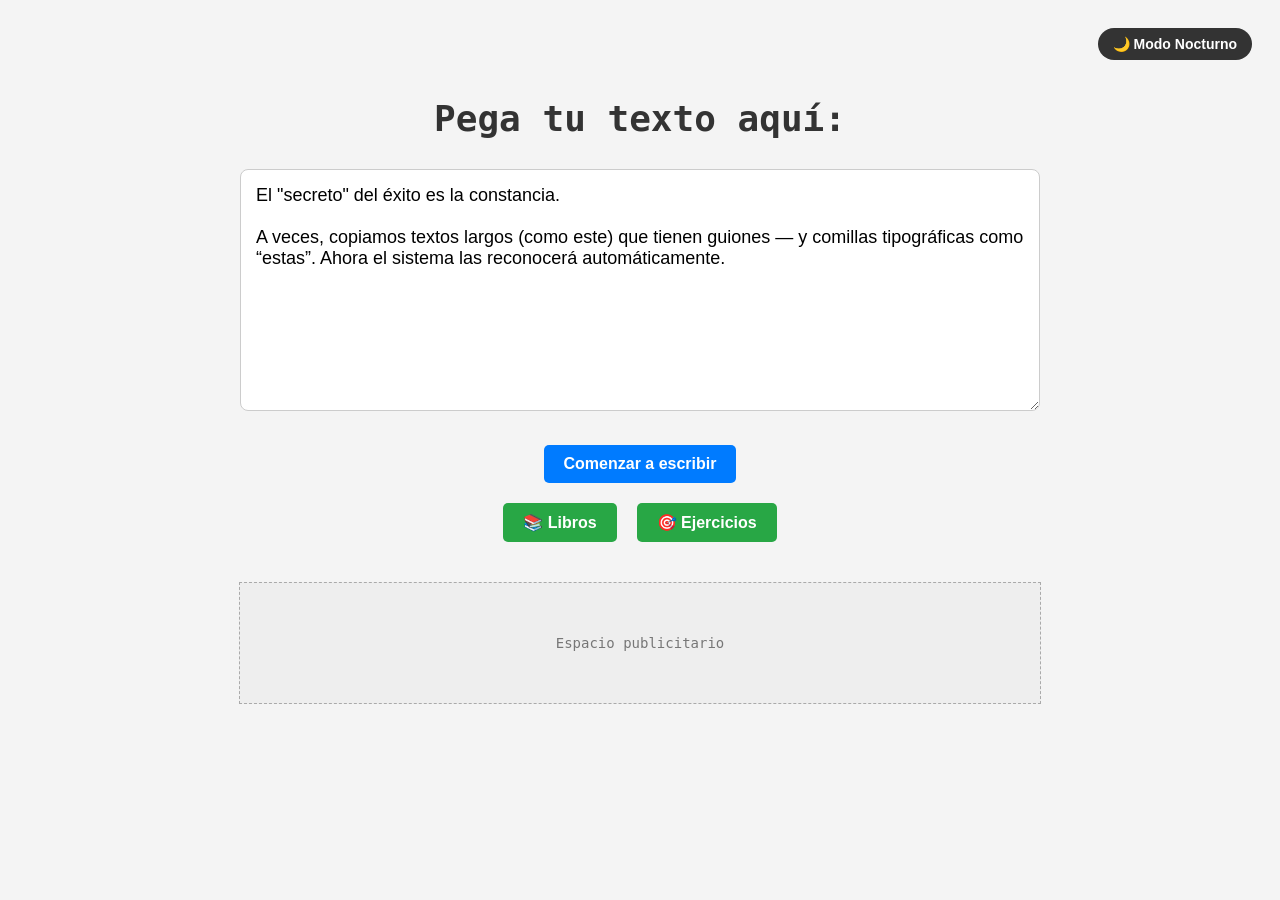
<file: index.html>
<!DOCTYPE html>
<html lang="es">
<head>
    <meta charset="UTF-8">
    <title>TypeAnything</title>

    <link rel="stylesheet" href="css/estilo.css">
<script>
if(localStorage.getItem("tema") === "oscuro"){
    document.documentElement.classList.add("modo-oscuro");
}
</script>
    
</head>

<body>

    <button id="boton-tema">🌙 Modo Nocturno</button>
<div id="pantalla-inicio">
<h2>Pega tu texto aquí:</h2>
<textarea id="texto-entrada" rows="10">El "secreto" del éxito es la constancia.

A veces, copiamos textos largos (como este) que tienen guiones — y comillas tipográficas como “estas”. Ahora el sistema las reconocerá automáticamente.</textarea><br><br>
<button id="boton-empezar">Comenzar a escribir</button></div>
<div id="pantalla-escritura" style="display:none">
<div id="estadisticas"><span>Tiempo: <span id="tiempo">0</span>s</span> | <span><span id="wpm">0</span> WPM</span> | <span>Precisión: <span id="precision">100</span>%</span> | <span>Pág: <span id="num-pagina">1</span>/<span id="total-paginas">1</span></span><button id="boton-reiniciar">Cambiar texto</button></div>
<div id="texto-mostrar"></div></div>


<div id="opciones-practica">

    <button onclick="location.href='libros.html'">
        📚 Libros
    </button>

    <button onclick="location.href='ejercicios.html'">
        🎯 Ejercicios
    </button>

</div>
    
    
</div>
<div id="publicidad">
    Espacio publicitario
</div>

<script src="js/libros.js"></script>
<script src="js/ejercicios.js"></script>
<script src="js/app.js"></script>
<script src="js/tema.js"></script>
</body>
</html>
</file>
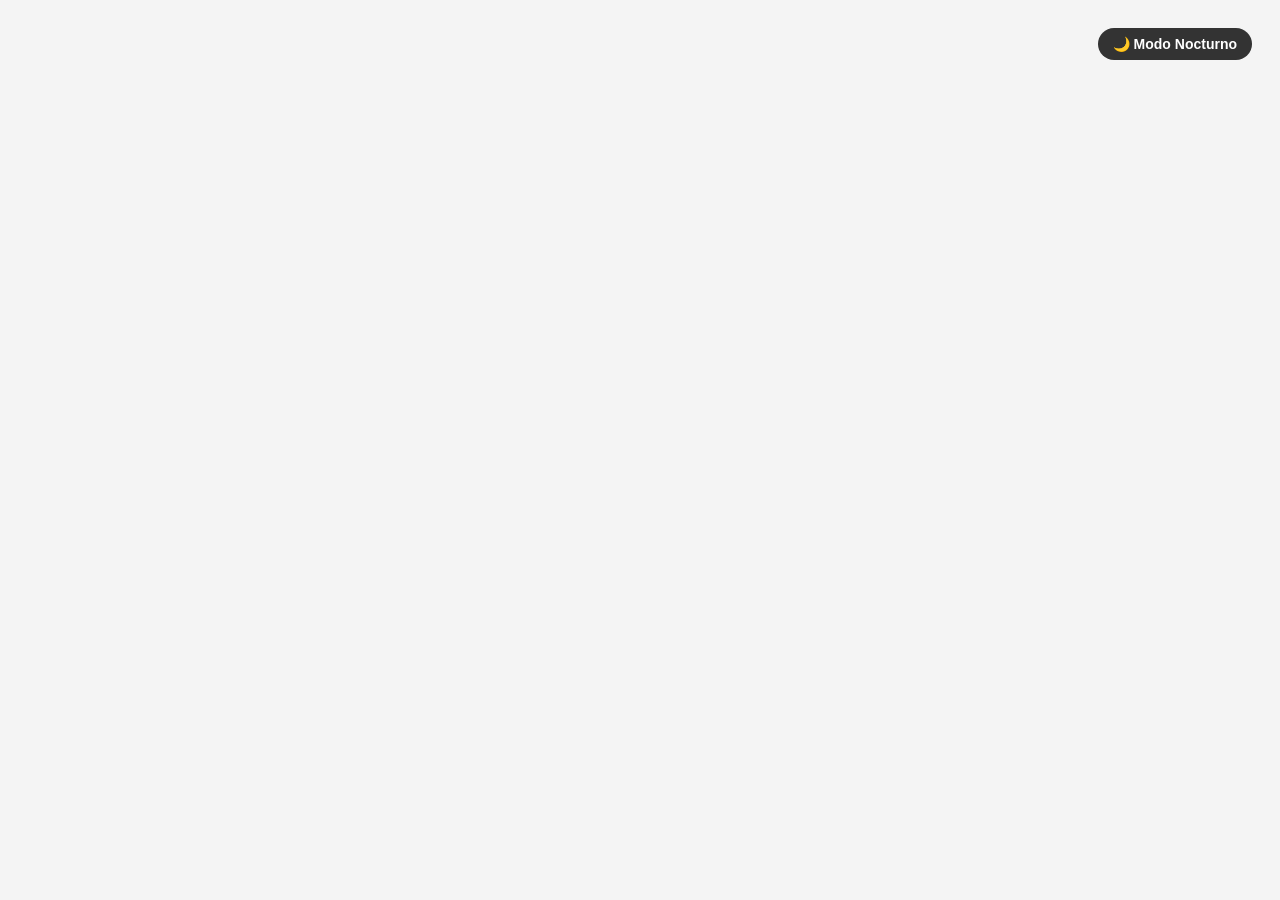
<file: capitulos.html>
<!DOCTYPE html>
<html lang="es">

<head>
<meta charset="UTF-8">
<title>Capitulos - TypeAnything</title>

<link rel="stylesheet" href="css/estilo.css">

    <script>
if(localStorage.getItem("tema") === "oscuro"){
    document.documentElement.classList.add("modo-oscuro");
}
</script>

</head>

<body>

    <button id="boton-tema">🌙 Modo Nocturno</button>
    
<h1 id="titulo-libro"></h1>

<div id="lista-capitulos"></div>


<script src="js/textos/eloquentjavascript.js"></script>
<script src="js/textos/sentireselsecreto.js"></script>
<script src="js/textos/lafeestufortuna.js"></script>
<script src="js/libros.js"></script>

<script>

const parametros =
new URLSearchParams(window.location.search);


const idLibro =
parametros.get("libro");


const libro =
libros.find(l=>l.id===idLibro);


const titulo =
document.getElementById("titulo-libro");


const lista =
document.getElementById("lista-capitulos");


titulo.textContent =
libro.titulo;


libro.capitulos.forEach((cap,index)=>{

    let boton=document.createElement("button");

    boton.textContent=cap.nombre;


    boton.onclick=()=>{

        console.log(cap.texto);

        localStorage.setItem(
            "textoPractica",
            cap.texto
        );

        window.location.href="index.html";

    };


    lista.appendChild(boton);

});




</script>
    <script src="js/tema.js"></script>
</file>
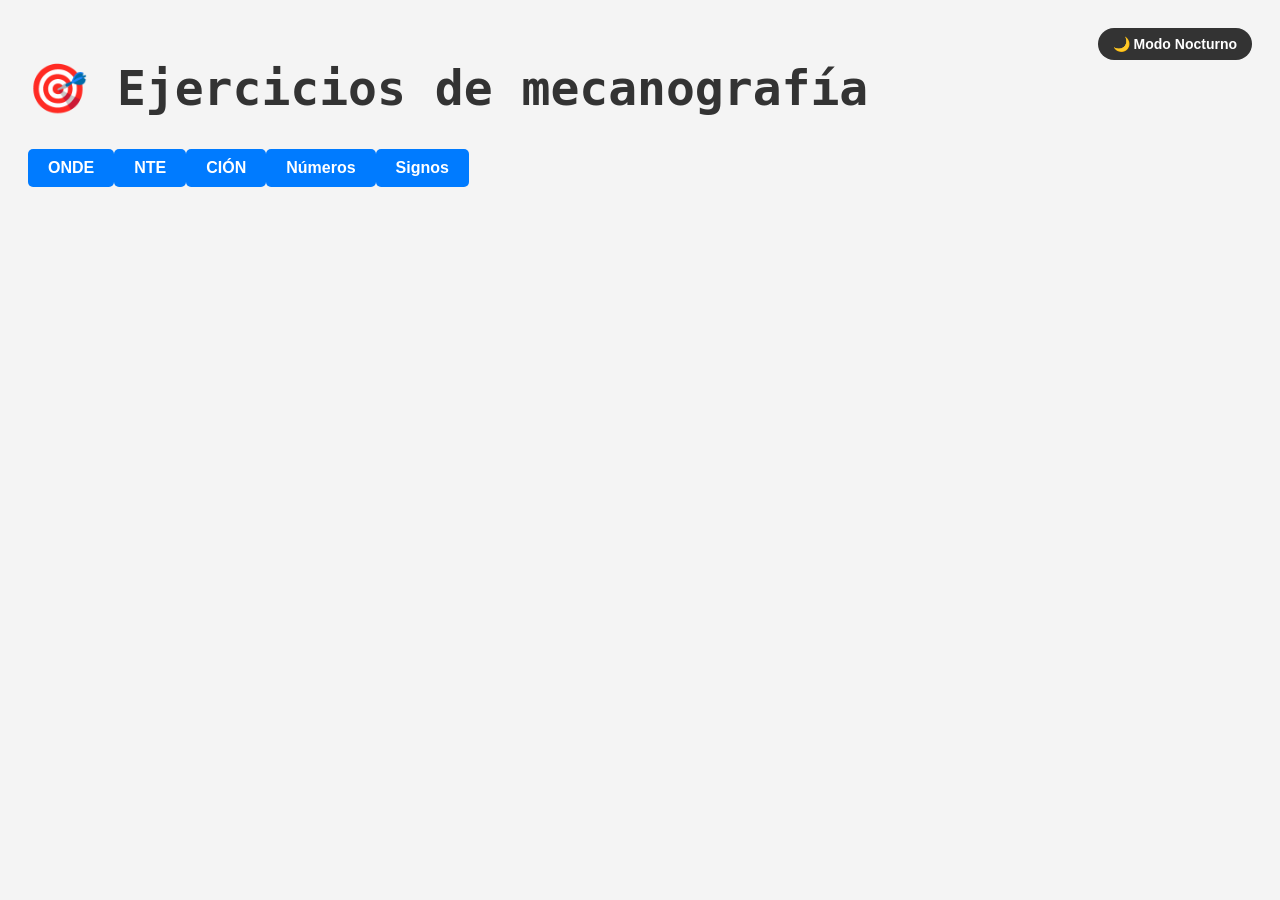
<file: ejercicios.html>
<!DOCTYPE html>
<html lang="es">
<head>
    <meta charset="UTF-8">
    <title>Ejercicios</title>
    <link rel="stylesheet" href="css/estilo.css">

    <script>
if(localStorage.getItem("tema") === "oscuro"){
    document.documentElement.classList.add("modo-oscuro");
}
</script>
</head>
<body>

    <button id="boton-tema">🌙 Modo Nocturno</button>
    
<h1>🎯 Ejercicios de mecanografía</h1>

<div id="lista-ejercicios"></div>

<script src="js/ejercicios.js"></script>


<script>

const lista = document.getElementById("lista-ejercicios");

ejercicios.forEach(ejercicio=>{

    const boton = document.createElement("button");

    boton.textContent = ejercicio.nombre;

    boton.onclick = ()=>{

        localStorage.setItem(
            "textoPractica",
            ejercicio.texto
        );

        window.location.href = "index.html";

    };

    lista.appendChild(boton);

});
</script>

    <script src="js/tema.js"></script>
    
</body>
</html>
</file>
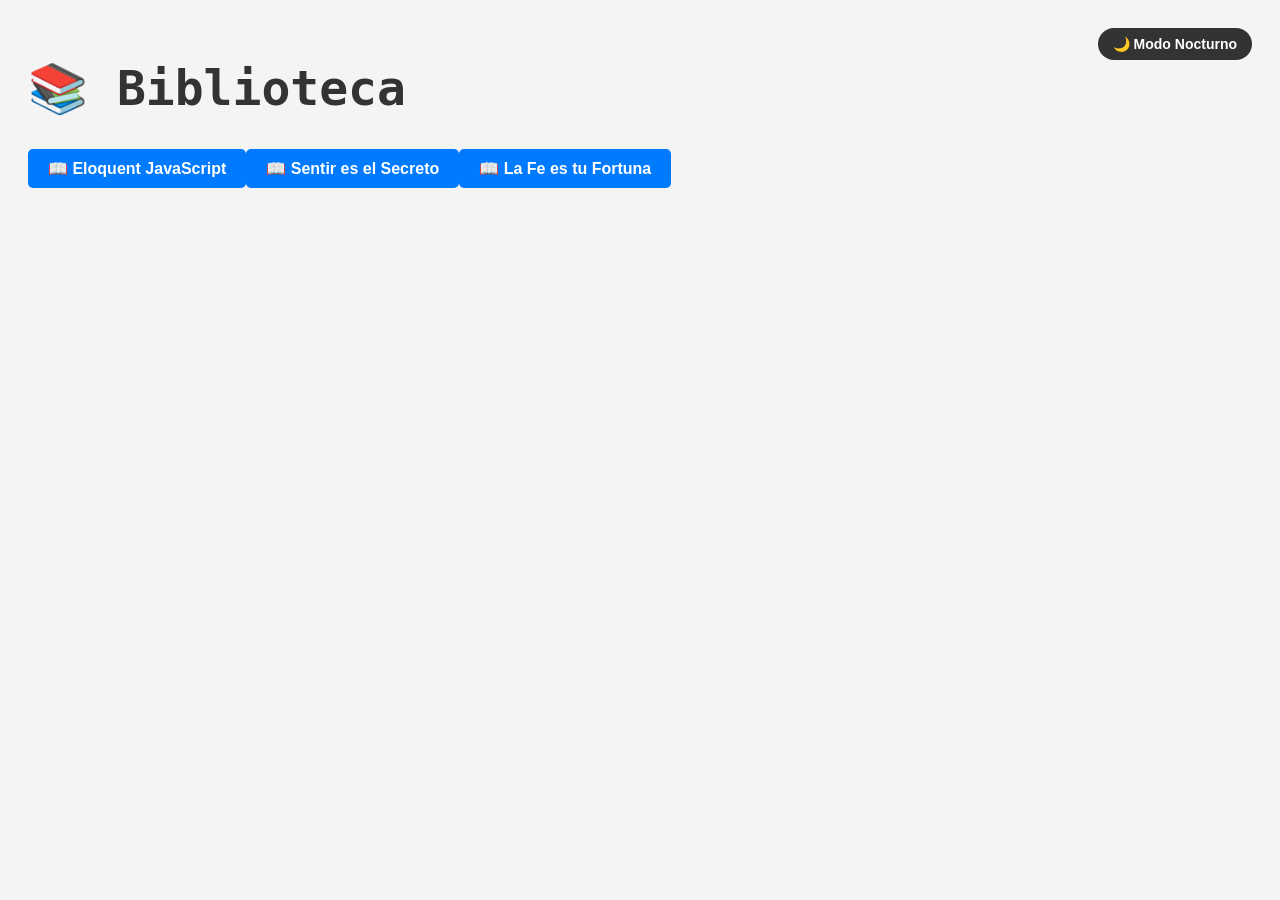
<file: libros.html>
<!DOCTYPE html>
<html lang="es">
<head>
    <meta charset="UTF-8">
    <title>Biblioteca - TypeAnything</title>
    <link rel="stylesheet" href="css/estilo.css">

    <script>
if(localStorage.getItem("tema") === "oscuro"){
    document.documentElement.classList.add("modo-oscuro");
}
</script>
</head>

<body>

<button id="boton-tema">🌙 Modo Nocturno</button>

<h1>📚 Biblioteca</h1>

<div id="lista-libros"></div>

<script src="js/textos/eloquentjavascript.js"></script>
<script src="js/textos/sentireselsecreto.js"></script>
<script src="js/textos/lafeestufortuna.js"></script>
<script src="js/libros.js"></script>

<script>

const lista = document.getElementById("lista-libros");

libros.forEach(libro=>{

    let boton=document.createElement("button");

    boton.textContent="📖 " + libro.titulo;

    boton.onclick=()=>{
        window.location.href="capitulos.html?libro=" + libro.id;
    };

    lista.appendChild(boton);

});

</script>

<script src="js/tema.js"></script>

</body>
</html>
</file>
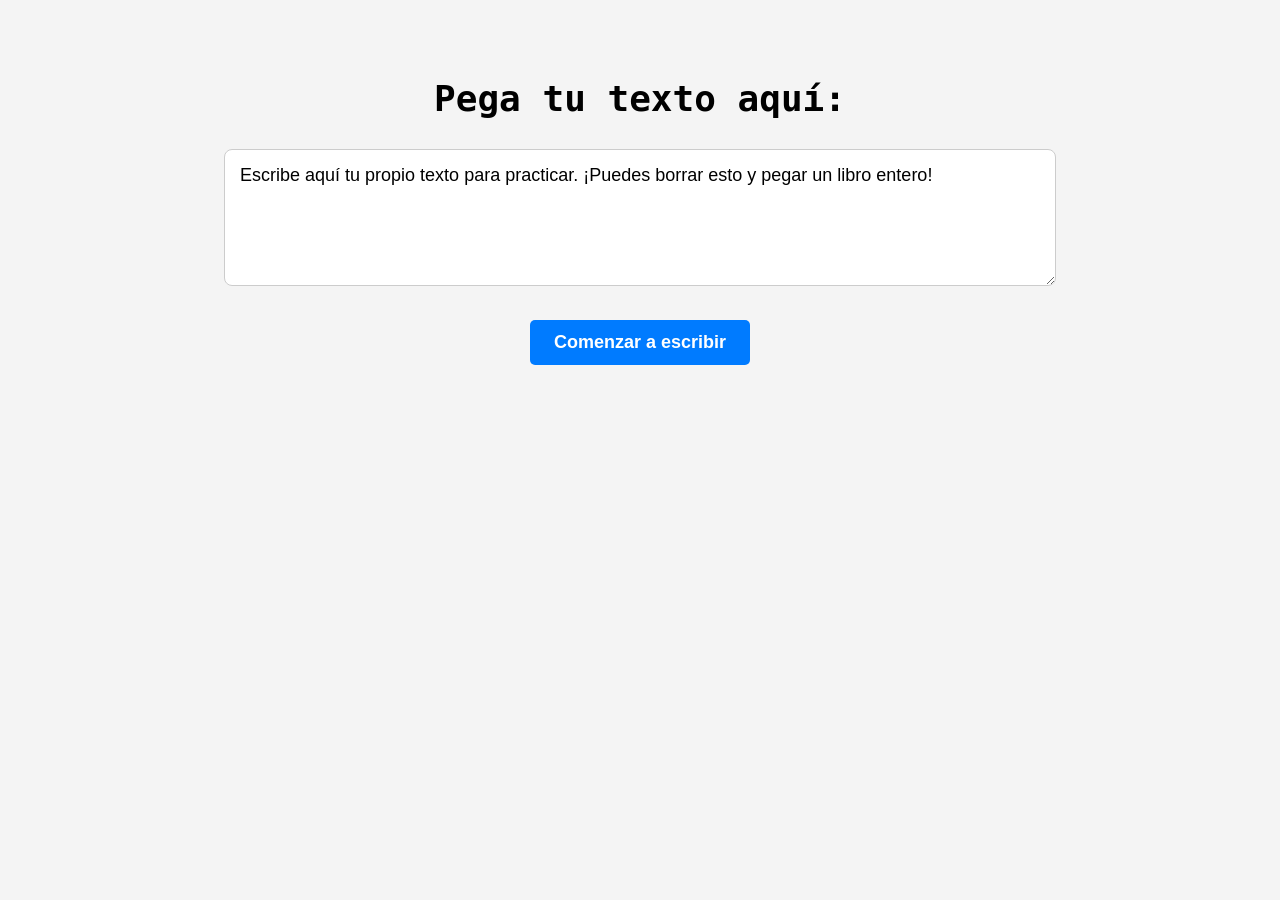
<file: TypeAnything.html>
<!DOCTYPE html>
<html lang="es">
<head>
    <meta charset="UTF-8">
    <title>Mi Typelit Personalizado</title>
    <style>
        /* --- ESTILOS VISUALES (CSS) --- */
        body { 
            font-family: monospace; 
            font-size: 24px; 
            padding: 40px; 
            background-color: #f4f4f4;
        }

        #pantalla-inicio {
            text-align: center;
        }
        
        textarea {
            width: 100%;
            max-width: 800px;
            padding: 15px;
            font-family: Arial, sans-serif;
            font-size: 18px;
            border-radius: 8px;
            border: 1px solid #ccc;
        }

        #texto-mostrar { 
            line-height: 1.6; 
            max-width: 800px; 
            margin: 0 auto;
            color: #666;
            white-space: pre-wrap; 
            text-align: left;
        }
        
        /* Colores de las letras */
        .correcto { 
            color: #a0a0a0; 
        } 
        .incorrecto { 
            color: white;
            background-color: #ff4c4c; 
        }
        .actual { 
            background-color: #d0e8ff; 
            border-bottom: 2px solid blue;
        }

        /* Panel de estadísticas */
        #estadisticas {
            text-align: center;
            font-size: 20px;
            font-weight: bold;
            margin-bottom: 30px;
            color: #333;
            background-color: #e0e0e0;
            padding: 15px;
            border-radius: 8px;
            display: flex;
            justify-content: center;
            align-items: center;
            gap: 20px;
        }

        /* Estilos generales para botones */
        button {
            padding: 12px 24px;
            font-size: 18px;
            cursor: pointer;
            border: none;
            border-radius: 5px;
            background-color: #007bff; /* Azul */
            color: white;
            font-weight: bold;
            transition: 0.2s;
        }
        
        button:hover {
            background-color: #0056b3; /* Azul más oscuro al pasar el mouse */
        }

        /* Estilo especial para el botón de reiniciar */
        #boton-reiniciar {
            background-color: #dc3545; /* Rojo */
            font-size: 16px;
            padding: 8px 16px;
        }

        #boton-reiniciar:hover {
            background-color: #c82333;
        }
    </style>
</head>
<body>
    <!-- PANTALLA 1: Inicio -->
    <div id="pantalla-inicio">
        <h2>Pega tu texto aquí:</h2>
        <textarea id="texto-entrada" rows="5">Escribe aquí tu propio texto para practicar. ¡Puedes borrar esto y pegar un libro entero!</textarea>
        <br><br>
        <button id="boton-empezar">Comenzar a escribir</button>
    </div>
    
    <!-- PANTALLA 2: Escritura -->
    <div id="pantalla-escritura" style="display: none;">
        <div id="estadisticas">
            <span>Tiempo: <span id="tiempo">0</span>s</span> | 
            <span>Velocidad: <span id="wpm">0</span> WPM</span>
            <!-- Aquí agregamos el nuevo botón -->
            <button id="boton-reiniciar">Reiniciar / Cambiar texto</button>
        </div>
        <div id="texto-mostrar"></div>
    </div>

    <!-- --- CEREBRO DE LA APP (JavaScript) --- -->
    <script>
        const pantallaInicio = document.getElementById('pantalla-inicio');
        const pantallaEscritura = document.getElementById('pantalla-escritura');
        const textoEntrada = document.getElementById('texto-entrada');
        const botonEmpezar = document.getElementById('boton-empezar');
        const botonReiniciar = document.getElementById('boton-reiniciar');
        const textoMostrar = document.getElementById('texto-mostrar');
        const vistaTiempo = document.getElementById('tiempo');
        const vistaWpm = document.getElementById('wpm');

        let letras = [];
        let indiceActual = 0;
        let temporizador;
        let tiempo = 0;
        let escribiendo = false;

        // ACCIÓN: Iniciar el juego
        botonEmpezar.addEventListener('click', () => {
            const texto = textoEntrada.value;
            if (!texto) return;

            pantallaInicio.style.display = 'none';
            pantallaEscritura.style.display = 'block';
            textoMostrar.innerHTML = '';
            indiceActual = 0;
            tiempo = 0;
            escribiendo = false;
            vistaTiempo.textContent = 0;
            vistaWpm.textContent = 0;
            clearInterval(temporizador); 

            texto.split('').forEach(caracter => {
                const span = document.createElement('span');
                span.textContent = caracter;
                textoMostrar.appendChild(span);
            });

            letras = document.querySelectorAll('#texto-mostrar span');
            letras[0].classList.add('actual');
            
            window.removeEventListener('keydown', manejarEscritura);
            window.addEventListener('keydown', manejarEscritura);
        });

        // ACCIÓN: Reiniciar el juego (¡Lo nuevo!)
        botonReiniciar.addEventListener('click', () => {
            clearInterval(temporizador); // Apaga el reloj
            
            // Oculta la escritura y regresa a la pantalla de inicio
            pantallaEscritura.style.display = 'none';
            pantallaInicio.style.display = 'block';
            
            // Apaga el teclado para que no marque errores por error
            window.removeEventListener('keydown', manejarEscritura);
        });

        function iniciarTemporizador() {
            if (!escribiendo) {
                escribiendo = true; 
                temporizador = setInterval(() => {
                    tiempo++;
                    vistaTiempo.textContent = tiempo;
                    
                    let correctos = document.querySelectorAll('.correcto').length;
                    let minutos = tiempo / 60;
                    let wpm = Math.round((correctos / 5) / minutos);
                    
                    if (!wpm || wpm < 0) wpm = 0;
                    vistaWpm.textContent = wpm;
                    
                }, 1000); 
            }
        }

        function manejarEscritura(evento) {
            if (evento.key.length !== 1 && evento.key !== 'Backspace') return;
            if (indiceActual >= letras.length) return; 

            iniciarTemporizador();

            const letraActual = letras[indiceActual];

            if (evento.key === 'Backspace') {
                if (indiceActual > 0) {
                    letraActual.className = ''; 
                    indiceActual--; 
                    letras[indiceActual].className = 'actual'; 
                }
                return;
            }

            if (evento.key === ' ') {
                evento.preventDefault(); // Evita que la pantalla baje
            }

            if (evento.key === letraActual.textContent) {
                letraActual.className = 'correcto';
            } else {
                letraActual.className = 'incorrecto';
            }

            indiceActual++;
            
            if (indiceActual < letras.length) {
                letras[indiceActual].className = 'actual';
            } else {
                clearInterval(temporizador); // Detiene el reloj si terminaste el texto
            }
        }
    </script>
</body>
</html>
</file>
<file: css/estilo.css>
body{font-family:monospace;font-size:24px;padding:20px;background:#f4f4f4;color:#333;transition:.3s;position:relative}
html.modo-oscuro body{background:#1e1e1e;color:#ccc}
.modo-oscuro #texto-mostrar{color:#888}
.modo-oscuro .correcto{color:#444}
.modo-oscuro .incorrecto{background:#a02020;color:#fff}
.modo-oscuro .actual{background:#003366;border-bottom:2px solid #4da6ff}
.modo-oscuro textarea,.modo-oscuro #estadisticas{background:#2d2d2d;color:#ccc;border:1px solid #555}
#boton-tema{position:absolute;top:20px;right:20px;background:#333;color:#fff;padding:8px 15px;font-size:14px;border-radius:20px;border:none;cursor:pointer}
.modo-oscuro #boton-tema{background:#f4f4f4;color:#333}
#pantalla-inicio{text-align:center;max-width:800px;margin:0 auto;padding-top:40px}
textarea{width:100%;padding:15px;font-family:sans-serif;font-size:18px;border-radius:8px;border:1px solid #ccc;box-sizing:border-box}
#texto-mostrar{line-height:1.6;max-width:800px;margin:0 auto;color:#666;white-space:pre-wrap;text-align:left;min-height:300px}
.correcto{color:#a0a0a0}.incorrecto{background:#ff4c4c;color:#fff}.actual{background:#d0e8ff;border-bottom:2px solid blue}
#estadisticas{text-align:center;font-size:18px;font-weight:bold;background:#e0e0e0;padding:15px;border-radius:8px;display:flex;justify-content:center;gap:15px;max-width:800px;margin:40px auto 30px}
button{padding:10px 20px;font-size:16px;cursor:pointer;border:none;border-radius:5px;background:#007bff;color:#fff;font-weight:bold}
button:hover{background:#0056b3}
#boton-reiniciar{background:#dc3545}
#boton-reiniciar:hover{background:#c82333}
    .salto-linea{
    color:#007bff;
    background:#dbe9ff;
    padding:0 5px;
    border-radius:4px;
    font-weight:bold;
}

#publicidad{
    max-width:800px;
    height:120px;
    margin:40px auto;
    background:#eee;
    border:1px dashed #aaa;
    display:flex;
    align-items:center;
    justify-content:center;
    color:#777;
    font-size:14px;
}

#opciones-practica{
    display:flex;
    justify-content:center;
    gap:20px;
    margin:20px 0;
}

#opciones-practica button{
    background:#28a745;
}

#opciones-practica button:hover{
    background:#218838;
}
</file>
